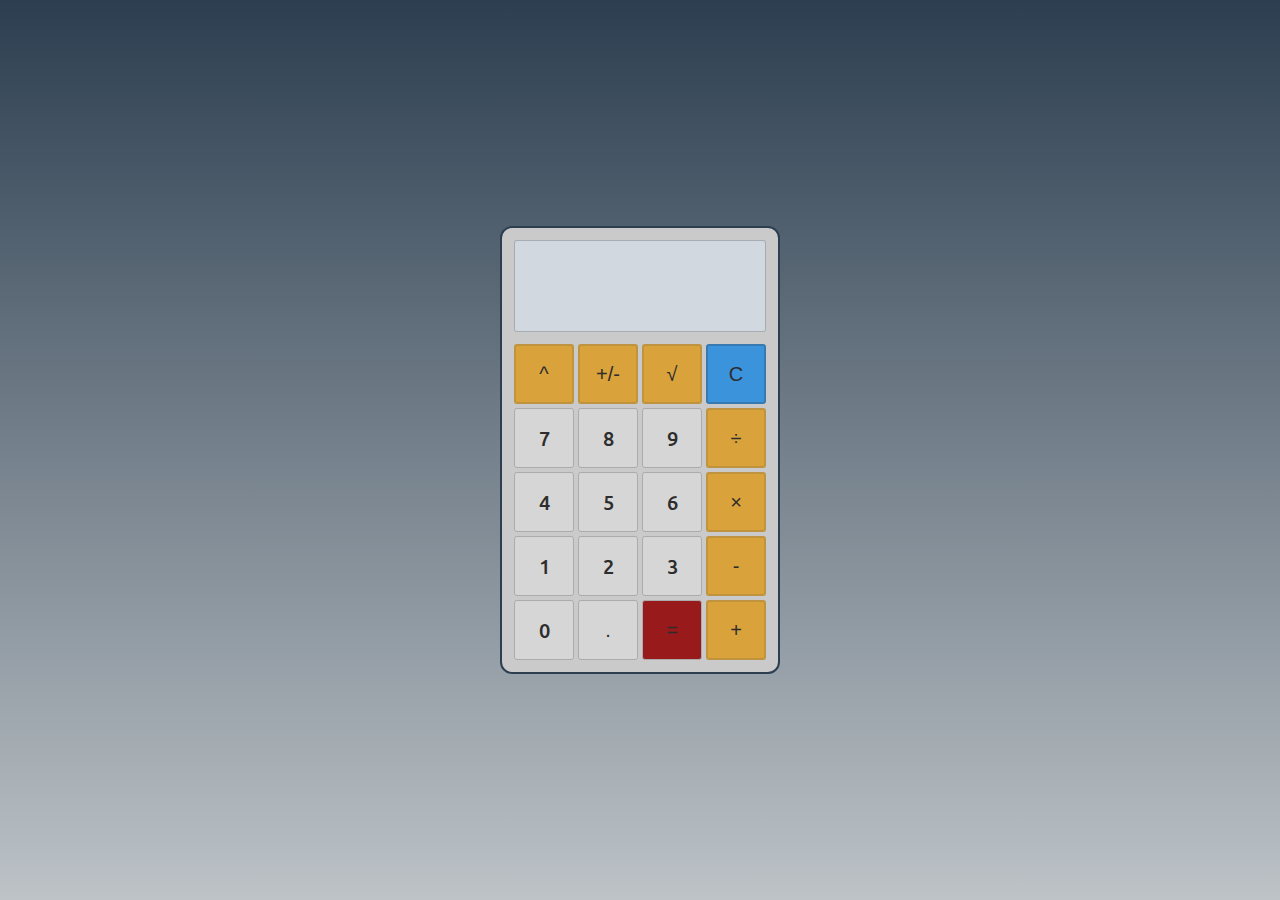
<file: Calculator/index.html>
<!DOCTYPE html>
<html lang="en">
<head>
    <meta charset="UTF-8">
    <meta http-equiv="X-UA-Compatible" content="IE=edge">
    <link href="https://fonts.googleapis.com/css2?family=Ubuntu:wght@300;400;500;700&display=swap" rel="stylesheet">
    <link rel="icon" type="image/x-icon" href="favicon.png">

    <meta name="viewport" content="width=device-width, initial-scale=1.0">
    <title>Krishna Calculator</title>
    <link rel="stylesheet" href="style.css">
    
</head>
<body>
    <div id="container">
        <div id="calculator">
            <div id="display">
                <div id="top"></div>
                <div id="bottom"></div>
            </div>
            <div id="buttons">
                <button class="digit" id="zero">0</button>
                <button class="decimal" id="decimal">.</button>
                <button class="compute" id="equal">=</button>
                <button class="digit" id="one">1</button>
                <button class="digit" id="two">2</button>
                <button class="digit" id="three">3</button>
                <button class="digit" id="four">4</button>
                <button class="digit" id="five">5</button>
                <button class="digit" id="six">6</button>
                <button class="digit" id="seven">7</button>
                <button class="digit" id="eight">8</button>
                <button class="digit" id="nine">9</button>

                <button class="operator same_color" id="exponent">^</button>
                <button class="sign same_color" id="sign">+/-</button>

                <button class="root same_color" id="squareRoot">√</button>
                <button class="clear" id="clear">C</button>

                <button class="operator" id="divide">÷</button>
                <button class="operator" id="multiply">×</button>
                <button class="operator" id="subtract">-</button>
                <button class="operator" id="add">+</button>
            </div>
        </div>
    </div>
    <script src="script.js" defer></script>
</body>
</html>
</file>
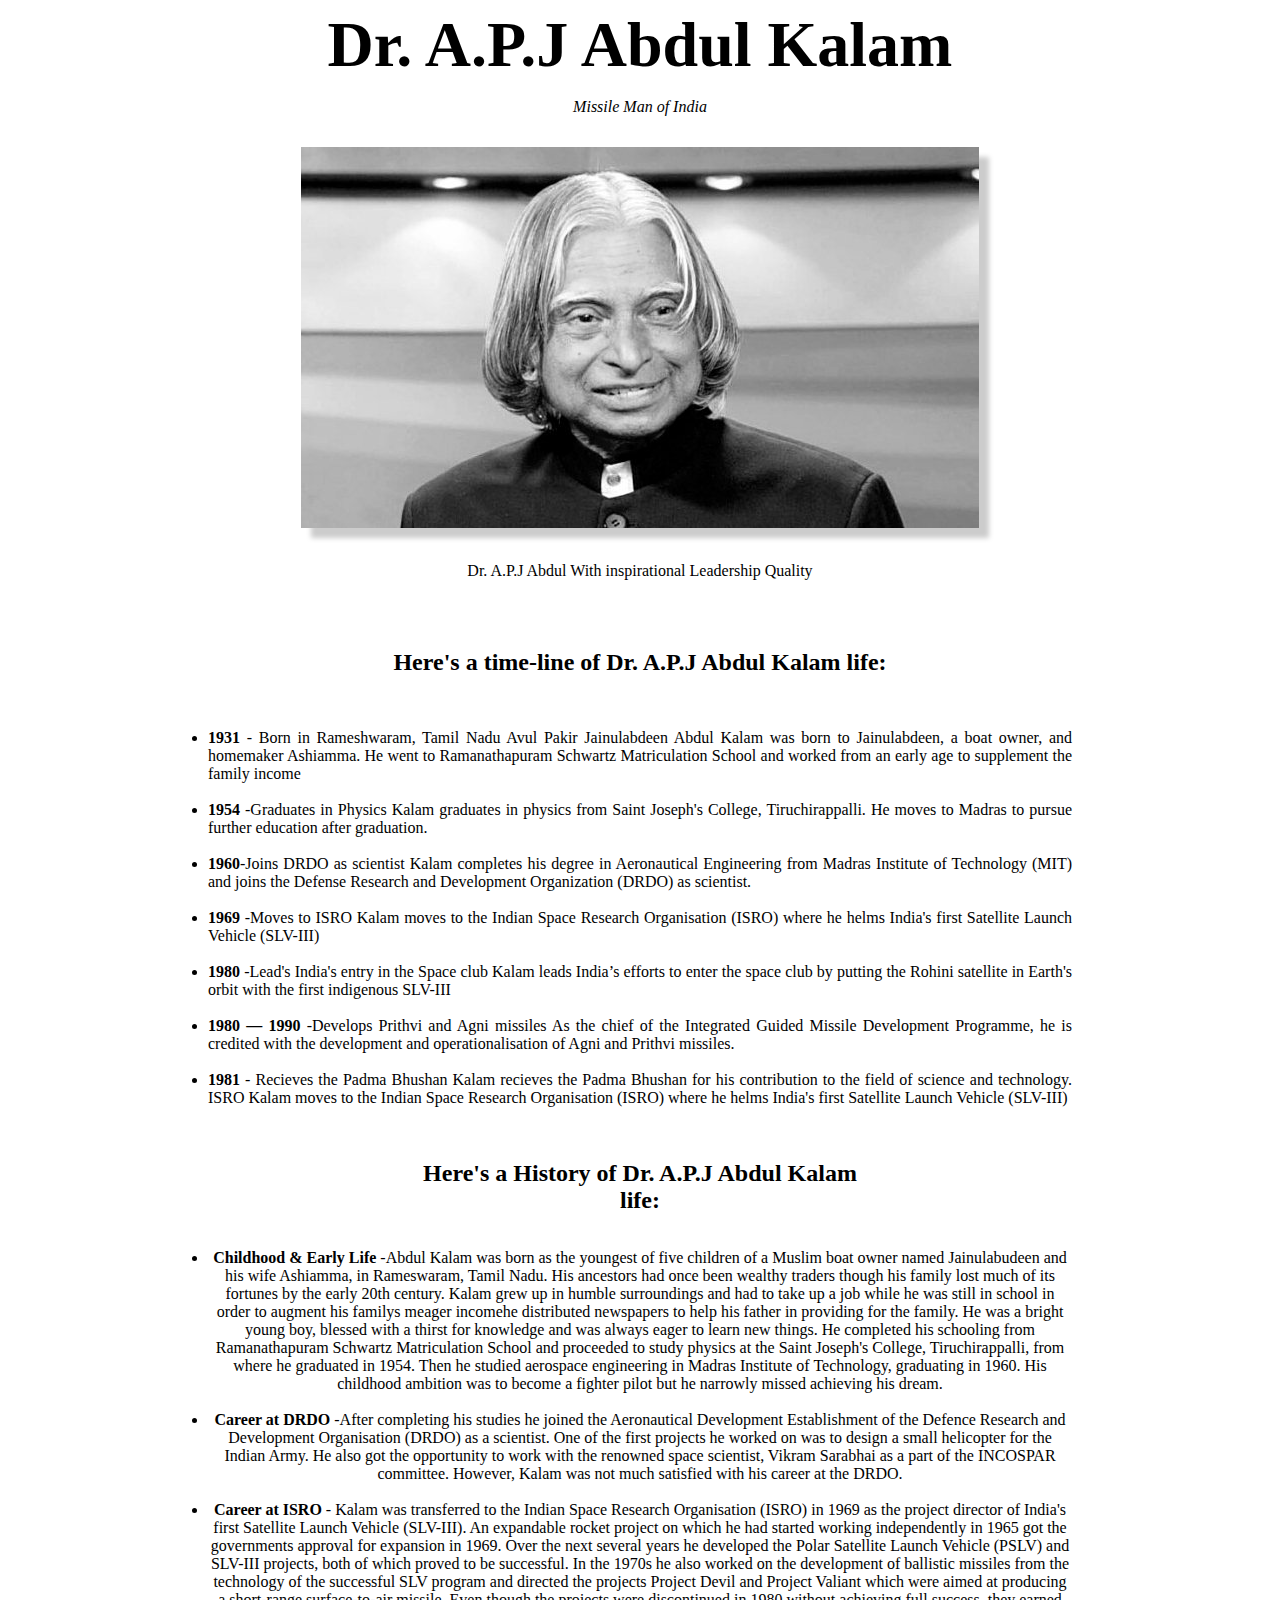
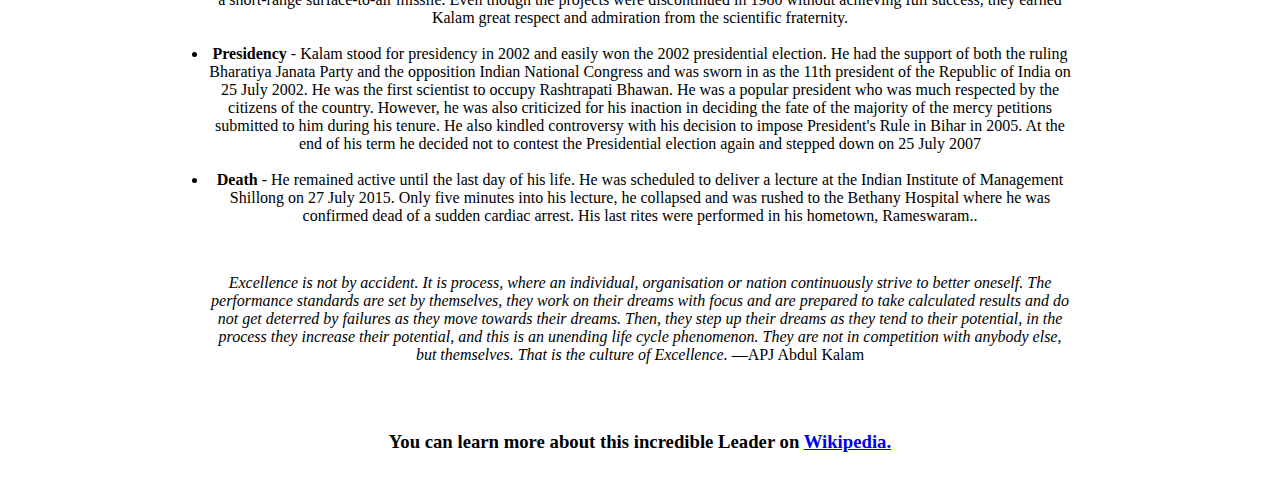
<file: Tribute_Page_Task/index.html>
<!DOCTYPE html>
<html lang="en">
<head>
	<link rel="stylesheet" type="text/css" href="style.css">
	<meta charset="UTF-8">
	<meta name="viewport" content="width=device-width, initial-scale=1.0">
	<link rel="icon" type="image/x-icon" href="images/favicon.png">
	<title>Tribute to Dr. A.P.J Abdul</title>
</head>
<body>
	<main id="main">
		<div id="heading" class="center">
		<h1 id="title" class="center">Dr. A.P.J Abdul Kalam</h1>
		<p class="font"><i>Missile Man of India</i></p>
		</div>
		<div id="img-div">
			<img class="center" id=image src="images/Dr-APJ-Abdul-Kalam.jpg" alt="Dr. A.P.J Abdul">
			<div class="center"><br>
			<p id="img-caption" class="font">Dr. A.P.J Abdul With inspirational Leadership Quality</p><br>
			</div>
		</div>

		<div id="tribute-info" class="center">
			<h2 class="font">Here's a time-line of Dr. A.P.J Abdul Kalam life:</h2>
			<ul class="font" style="text-align: justify">
				<br>
				<li><b>1931</b> - Born in Rameshwaram, Tamil Nadu Avul Pakir Jainulabdeen Abdul Kalam was born to Jainulabdeen, a boat owner, and homemaker Ashiamma. He went to Ramanathapuram Schwartz Matriculation School and worked from an early age to supplement the family income</li>
				<br>
				<li><b>1954</b> -Graduates in Physics Kalam graduates in physics from Saint Joseph's College, Tiruchirappalli. He moves to Madras to pursue further education after graduation.</li>
				<br>
				<li><b>1960</b>-Joins DRDO as scientist Kalam completes his degree in Aeronautical Engineering from Madras Institute of Technology (MIT) and joins the Defense Research and Development Organization (DRDO) as scientist.</li>
				<br>
				<li><b>1969</b> -Moves to ISRO Kalam moves to the Indian Space Research Organisation (ISRO) where he helms India's first Satellite Launch Vehicle (SLV-III)</li>
				<br>
				<li><b>1980</b> -Lead's India's entry in the Space club Kalam leads India’s efforts to enter the space club by putting the Rohini satellite in Earth's orbit with the first indigenous SLV-III</li>
				<br>
				<li><b>1980 — 1990</b> -Develops Prithvi and Agni missiles As the chief of the Integrated Guided Missile Development Programme, he is credited with the development and operationalisation of Agni and Prithvi missiles.</li>
				<br>
				<li><b>1981</b> - Recieves the Padma Bhushan Kalam recieves the Padma Bhushan for his contribution to the field of science and technology.  ISRO Kalam moves to the Indian Space Research Organisation (ISRO) where he helms India's first Satellite Launch Vehicle (SLV-III)</li>
				<br>

				</ul>

				<ul class="font" style="text-align: center">
					<h2 class="font">Here's a History of Dr. A.P.J Abdul Kalam life:</h2>

				
				<li><b>Childhood & Early Life</b> -Abdul Kalam was born as the youngest of five children of a Muslim boat owner named Jainulabudeen and his wife Ashiamma, in Rameswaram, Tamil Nadu. His ancestors had once been wealthy traders though his family lost much of its fortunes by the early 20th century. Kalam grew up in humble surroundings and had to take up a job while he was still in school in order to augment his familys meager incomehe distributed newspapers to help his father in providing for the family. He was a bright young boy, blessed with a thirst for knowledge and was always eager to learn new things. He completed his schooling from Ramanathapuram Schwartz Matriculation School and proceeded to study physics at the Saint Joseph's College, Tiruchirappalli, from where he graduated in 1954. Then he studied aerospace engineering in Madras Institute of Technology, graduating in 1960. His childhood ambition was to become a fighter pilot but he narrowly missed achieving his dream.</li>
				<br>
				<li><b>Career at DRDO</b> -After completing his studies he joined the Aeronautical Development Establishment of the Defence Research and Development Organisation (DRDO) as a scientist. One of the first projects he worked on was to design a small helicopter for the Indian Army. He also got the opportunity to work with the renowned space scientist, Vikram Sarabhai as a part of the INCOSPAR committee. However, Kalam was not much satisfied with his career at the DRDO.</li>
				<br>
					
				<li><b>Career at ISRO</b> - Kalam was transferred to the Indian Space Research Organisation (ISRO) in 1969 as the project director of India's first Satellite Launch Vehicle (SLV-III). An expandable rocket project on which he had started working independently in 1965 got the governments approval for expansion in 1969. Over the next several years he developed the Polar Satellite Launch Vehicle (PSLV) and SLV-III projects, both of which proved to be successful. In the 1970s he also worked on the development of ballistic missiles from the technology of the successful SLV program and directed the projects Project Devil and Project Valiant which were aimed at producing a short-range surface-to-air missile. Even though the projects were discontinued in 1980 without achieving full success, they earned Kalam great respect and admiration from the scientific fraternity.</li>
				<br>

				<li><b>Presidency</b> - Kalam stood for presidency in 2002 and easily won the 2002 presidential election. He had the support of both the ruling Bharatiya Janata Party and the opposition Indian National Congress and was sworn in as the 11th president of the Republic of India on 25 July 2002. He was the first scientist to occupy Rashtrapati Bhawan. He was a popular president who was much respected by the citizens of the country. However, he was also criticized for his inaction in deciding the fate of the majority of the mercy petitions submitted to him during his tenure. He also kindled controversy with his decision to impose President's Rule in Bihar in 2005. At the end of his term he decided not to contest the Presidential election again and stepped down on 25 July 2007</li>
				<br>
				<li><b>Death</b> - He remained active until the last day of his life. He was scheduled to deliver a lecture at the Indian Institute of Management Shillong on 27 July 2015. Only five minutes into his lecture, he collapsed and was rushed to the Bethany Hospital where he was confirmed dead of a sudden cardiac arrest. His last rites were performed in his hometown, Rameswaram..</li>
				<br>
			</ul>
		</div>

		<div class="center">
			<p class="font"><i>Excellence is not by accident. It is process, where an individual, organisation or nation continuously strive to better oneself. The performance standards are set by themselves, they work on their dreams with focus and are prepared to take calculated results and do not get deterred by failures as they move towards their dreams. Then, they step up their dreams as they tend to their potential, in the process they increase their potential, and this is an unending life cycle phenomenon. They are not in competition with anybody else, but themselves. That is the culture of Excellence.</i>
				—APJ Abdul Kalam</p>
				<br>
			<h3 class="font">You can learn more about this incredible Leader on
				<a href="https://en.wikipedia.org/wiki/A._P._J._Abdul_Kalam" id="tribute-link" target="_blank">
				Wikipedia.</a>
			</h3>
		</div>

	</main>
	
</body>
</html>
</file>
<file: Calculator/style.css>
@import url("https://fonts.googleapis.com/css2?family=Ubuntu:wght@400;500&display=swap");

* {
  margin: 0;
  padding: 0;
  box-sizing: border-box;
}

body {
  min-height: 100vh;
  background: #bdc3c7;
  background: -webkit-linear-gradient(to bottom, #2c3e50, #bdc3c7);
  background: linear-gradient(to bottom, #2c3e50, #bdc3c7);

  font-family: "Ubuntu", sans-serif;
}

.digit {
  font-family: "Ubuntu", sans-serif;
  font-weight: 500;
}

#equal {
  background-color: rgb(152, 26, 26);
}

#container {
  height: 100vh;
  width: 100vw;

  display: flex;
  justify-content: center;
  align-items: center;
}

#calculator {
  display: flex;
  flex-direction: column;
  gap: 12px;
  border-radius: 12px;
  border: 2px solid #2c3e50;
  box-shadow: inset;

  background-color: rgb(202, 202, 202);
  padding: 12px;
}

#display {
  background-color: #d1d8e0;
  border: 1.5px solid rgba(0, 0, 0, 0.2);
  border-radius: 3px;
  max-width: 300px;
  font-weight: 700;
}

#top,
#bottom {
  display: flex;
  padding: 10px 6px;

  height: 45px;
  color: rgba(0, 0, 0, 0.65);

  justify-content: flex-end;
}

#top {
  font-size: 18px;
}

#bottom {
  font-size: 26px;
  padding-top: 3px;
  align-items: flex-end;
}

#buttons {
  display: grid;
  grid-template-columns: repeat(4, 1fr);
  grid-template-rows: repeat(4, 1fr);
  grid-column-gap: 4px;
  grid-row-gap: 4px;
}

.operator:not(#exponent) {
  background-color: rgb(218, 162, 59);
  border: 2px solid rgb(192, 147, 62);
  font-weight: 300;
}

.same_color {
  background-color: rgb(218, 162, 59);
  border: 2px solid rgb(192, 147, 62);
  font-weight: 300;
}

.clear {
  background-color: rgb(59, 147, 219);
  border: 2px solid rgb(55, 122, 177);
}

#zero {
  grid-area: 5 / 1 / 6 / 2;
}
#decimal {
  grid-area: 5 / 2 / 6 / 3;
}
#equal {
  grid-area: 5 / 3 / 6 / 4;
}
#one {
  grid-area: 4 / 1 / 5 / 2;
}
#two {
  grid-area: 4 / 2 / 5 / 3;
}
#three {
  grid-area: 4 / 3 / 5 / 4;
}
#four {
  grid-area: 3 / 1 / 4 / 2;
}
#five {
  grid-area: 3 / 2 / 4 / 3;
}
#six {
  grid-area: 3 / 3 / 4 / 4;
}
#seven {
  grid-area: 2 / 1 / 3 / 2;
}
#eight {
  grid-area: 2 / 2 / 3 / 3;
}
#nine {
  grid-area: 2 / 3 / 3 / 4;
}
#exponent {
  grid-area: 1 / 1 / 2 / 2;
}
#sign {
  grid-area: 1 / 2 / 2 / 3;
}
#squareRoot {
  grid-area: 1 / 3 / 2 / 4;
}
#clear {
  grid-area: 1 / 4 / 2 / 5;
}
#divide {
  grid-area: 2 / 4 / 3 / 5;
}
#multiply {
  grid-area: 3 / 4 / 4 / 5;
}
#subtract {
  grid-area: 4 / 4 / 5 / 5;
}
#add {
  grid-area: 5 / 4 / 6 / 5;
}

button {
  background-color: rgb(214, 214, 214);
  border: 1px solid rgb(172, 172, 172);
  width: 60px;
  height: 60px;
  border-radius: 3px;
  transition: filter 200ms;

  font-size: 20px;
  color: rgb(45, 45, 45);
}

button:hover {
  filter: brightness(0.8);
  cursor: pointer;
}

button:active {
  filter: brightness(0.6);
}
</file>
<file: Tribute_Page_Task/style.css>
#title {
    font-size: 400%;
    width: 60vmax;
  }

.center {
    margin: auto;
    padding: auto;
    text-align: center;
  }



#image {
    max-width: 70%;
    height: auto;
    display: block;
    box-shadow: 10px 10px 5px #ccc;
      -moz-box-shadow: 10px 10px 5px #ccc;
      -webkit-box-shadow: 10px 10px 5px #ccc;
      -khtml-box-shadow: 10px 10px 5px #ccc;
  }


  @media only screen and (min-width:480px)
  {

  }

  @media only screen and (min-width:767px)
  {

  }

  @media only screen and (min-width:991px)
  {

  }

  @media only screen and (min-width:1200px)
  {
 .font {
    padding: 0px 200px 15px 200px;
        }
  }

  @media(orientation: landscape)
  {

  }
</file>
